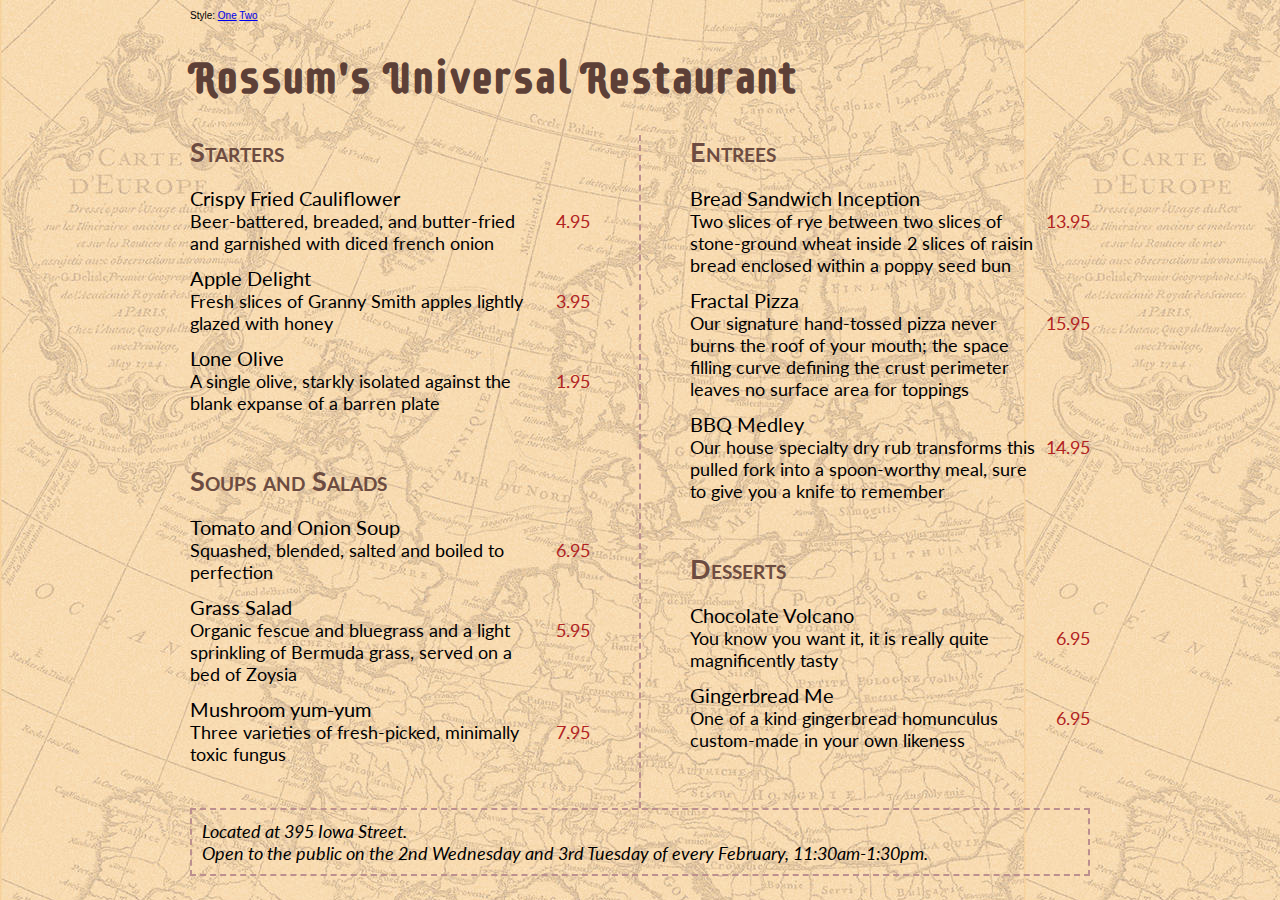
<file: restaurantmenu/index.html>
<!DOCTYPE html>
<html>
<head>
    <title>Rossum's Universal Restaurant</title>
    <link id="s1" rel="stylesheet" href="style1.css">
    <link id="s2" rel="stylesheet" href="style2.css" disabled=true>
</head>
<body>
    <div id="main">
        <header>
                <nav>
                    Style:
                    <a href="javascript:s1.disabled=false; s2.disabled=true;">One</a>
                    <a href="javascript:s2.disabled=false; s1.disabled=true;">Two</a>
                </nav>
                <h1>Rossum's Universal Restaurant</h1>
        </header>

        <div id="menu">
        <section id="starters">
                <h2>Starters</h2>
                <dl>
                    <dt>Crispy Fried Cauliflower</dt>
                    <dd>
                            <span class="price">4.95</span>
                            <span class="details">Beer-battered, breaded, and butter-fried and garnished with diced french onion</span>
                    </dd>
                    <dt>Apple Delight</dt>
                    <dd>
                            <span class="price">3.95</span>
                            <span class="details">Fresh slices of Granny Smith apples lightly glazed with honey</span>
                    </dd>
                    <dt>Lone Olive</dt>
                    <dd>
                        <span class="price">1.95</span>
                        <span class="details">A single olive, starkly isolated against the blank expanse of a barren plate</span>
                    </dd>
                </dl>
        </section>

        <section id="soupssalads">
                <h2>Soups and Salads</h2>
                <dl>
                    <dt>Tomato and Onion Soup</dt>
                    <dd>
                            <span class="price">6.95</span>
                            <span class="details">Squashed, blended, salted and boiled to perfection</span>                            
                    </dd>
                    <dt>Grass Salad</dt>
                    <dd>
                            <span class="price">5.95</span>
                            <span class="details">Organic fescue and bluegrass and a light sprinkling of Bermuda grass, served on a bed of Zoysia</span>                            
                    </dd>
                    <dt>Mushroom yum-yum</dt>
                    <dd>
                            <span class="price">7.95</span>
                            <span class="details">Three varieties of fresh-picked, minimally toxic fungus</span>                            
                    </dd>
                </dl>
        </section>

        <section id="entrees">
                <h2>Entrees</h2>
                <dl>
                    <dt>Bread Sandwich Inception</dt>
                    <dd>
                            <span class="price">13.95</span>
                            <span class="details">Two slices of rye between two slices of stone-ground wheat inside 2 slices of raisin bread enclosed within a poppy seed bun</span>                            
                    </dd>
                    <dt>Fractal Pizza</dt>
                    <dd>
                            <span class="price">15.95</span>
                            <span class="details">Our signature hand-tossed pizza never burns the roof of your mouth; the space filling curve defining the crust perimeter leaves no surface area for toppings</span>                            
                    </dd>
                    <dt>BBQ Medley</dt>
                    <dd>
                            <span class="price">14.95</span>
                            <span class="details">Our house specialty dry rub transforms this pulled fork into a spoon-worthy meal, sure to give you a knife to remember</span>                            
                    </dd>
                </dl>
        </section>

        <section id="desserts">
                <h2>Desserts</h2>
                <dl>
                    <dt>Chocolate Volcano</dt>
                    <dd>
                            <span class="price">6.95</span>
                            <span class="details">You know you want it, it is really quite magnificently tasty</span>    
                    </dd>
                    <dt>Gingerbread Me</dt>
                    <dd>
                            <span class="price">6.95</span>
                            <span class="details">One of a kind gingerbread homunculus custom-made in your own likeness</span>    
                    </dd>
                </dl>
        </section>
        </div>

        <footer>
            <address>
                Located at 395 Iowa Street.
                <br>
                Open to the public on the 2nd Wednesday and 3rd Tuesday of every February, 11:30am-1:30pm.
            </address>
        </footer>
    </div>
</body>
</html>
</file>
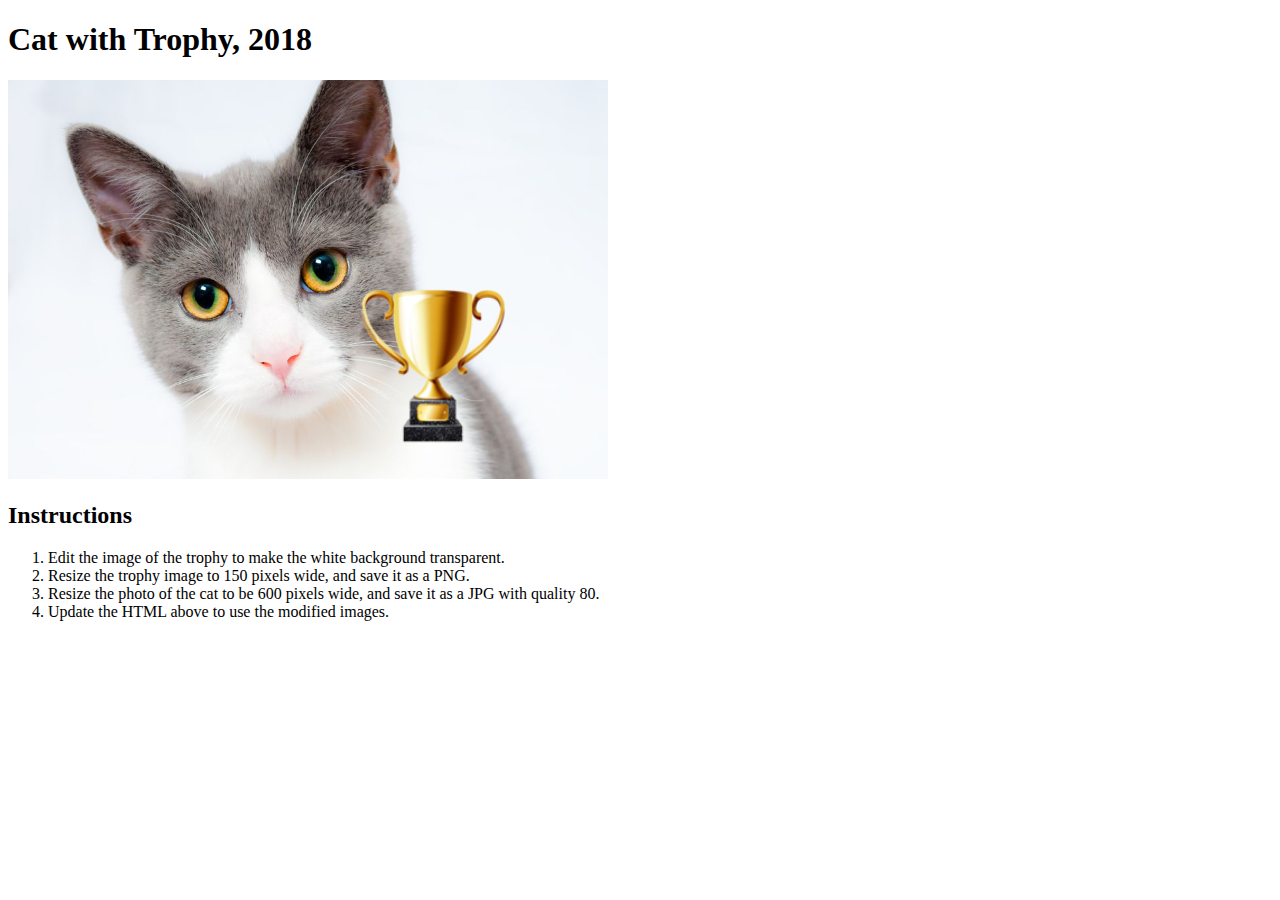
<file: Assessments/image-editing-exercise-master/index.html>
<!DOCTYPE html>
<html>
    <head>
        <title>Practicing with GIMP</title>
        <style>
            #pictureframe {position: relative;}
            #trophy {position: absolute; left: 350px; top: 200px;}
        </style>
    </head>
    <body>
        <h1>Cat with Trophy, 2018</h1>
        <div id="pictureframe">
            <img src="cat.jpg" width="600">
            <img id="trophy" src="trophy.png" width="150">
        </div>

        <h2>Instructions</h2>
        
        <ol>
            <li>Edit the image of the trophy to make the white background transparent.</li>
            <li>Resize the trophy image to 150 pixels wide, and save it as a PNG.</li>
            <li>Resize the photo of the cat to be 600 pixels wide, and save it as a JPG with quality 80.</li>
            <li>Update the HTML above to use the modified images.</li>
        </ol>
    </body>
</html>
</file>
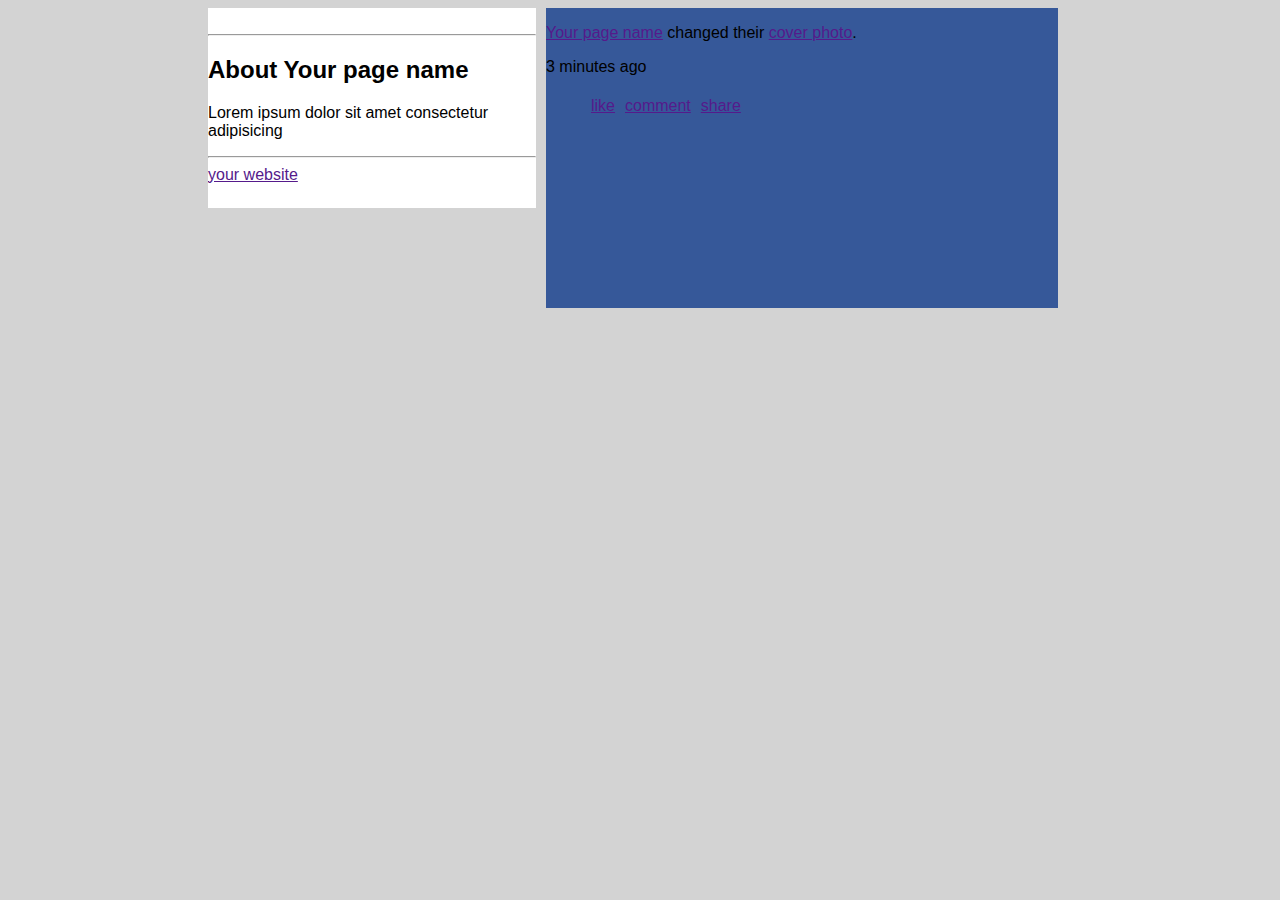
<file: SocialMockup/index1.html>
<!DOCTYPE html>
<html lang="en">

<head>
    <meta charset="UTF-8">
    <meta name="viewport" content="width=device-width, initial-scale=1.0">
    <meta http-equiv="X-UA-Compatible" content="ie=edge">
    <link rel="stylesheet" type="text/css" media="screen" href="style1.css" />
    <title>2-Column_Layout</title>
</head>

<body>

    <section class="first-row">
        <div class="column1">
            <br>
            <hr>
            <h2>About Your page name</h2>
            <p>Lorem ipsum dolor sit amet consectetur adipisicing</p>
            <hr>
            <a href="">your website</a>
        </div>

        <div class="column2">
            <p><a href="">Your page name</a> changed their <a href="">cover photo</a>.</p>
            <p>3 minutes ago</p>
            <ul class="listItems">
                <li> <a href="">like</a></li>
                <li><a href="">comment</a></li>
                <li><a href="">share</a></li>
            </ul>
        </div>
    </section>

</body>

</html>
</file>
<file: restaurantmenu/style1.css>
@import url('https://fonts.googleapis.com/css?family=Lato|Supermercado+One');

/* Use the 'Lato' font family at 18px throughout the body of the document, and cover the background with the 'map-bg.jpg' image. */
body {
    font-family: Lato; font-size: 18px;
    background-image: url("map-bg.jpg");
    }
/* DONE */
nav {font-family: sans-serif; font-size: 10px;}

#main {width: 900px; margin: 10px auto;}
/* Use the 'Supermercado One' font at 45px (colored #5d4037) for the restaurant name. */
#main h1 {
    font-family: Supermercado One;
    font-size: 45px;
    color: #5d4037;
}
/* DONE */

/* Set the separator between the columns (the "column-rule") to be 2px dashed rosybrown. */
#menu {columns: 400px 2; column-gap: 100px; column-rule: 2px dashed rosybrown;}
section {margin-bottom: 50px;}
/* DONE */

/* Show each of the section headings of the menu (e.g. "Starters") in small caps, colored #6d4c41. */
h2 {margin: 0; font-variant: small-caps; color: #6d4c41;
}
/* DONE */
/* Make the name of each menu item appear in bold in a 20px size. */
dt {
    font-size: 20px;
    font: bold;
}
/* DONE */
dd {margin: 0 0 12px 0; display: flex;}

.details {order: 1;}

/* Show the price of each item in a large font, in the color named 'firebrick' */
.price {order: 2; padding-left: 10px; color: firebrick; font-size:large;}
/* DONE */

/* Draw a 2px dashed rosybrown border around the address/footer */
address {padding: 10px; border: dashed 2px rosybrown;}
/* DONE */
</file>
<file: restaurantmenu/style2.css>
@import url('https://fonts.googleapis.com/css?family=Bungee+Inline|Oswald');

/* Use the 'Oswald' font family at 14px throughout the body of the document. */
body{ font-family: Oswald; font: 14px}
/* DONE */

nav {font-family: sans-serif; font-size: 10px;}

#main {width: 900px; margin: 10px auto;}
/* Use the 'Bungee Inline' font at 46px and lighter weight for the restaurant name. */
h1 {font-family: Bungee Inline; font-weight:lighter;}
/* DONE */

#menu {columns: 420px 2; column-gap: 60px;}
section {margin-bottom: 20px; padding: 10px;}

/* Show each of the section headings of the menu (e.g. "Starters") in uppercase. */
h2 {margin-top: 0; text-transform: uppercase;}
/* DONE */
/* Make the name of each menu item appear in bold in a 16px size. */
dt {display: inline; font-size: 16px; font-weight: bold;}
/* DONE */
/* Make a comma appear after the name of each menu item (before the description) */
dt:after {content:", ";}
/* DONE */
dd {display: inline; margin: 0;}
dd::after {content: " "; display: block; clear: both; margin-bottom: 15px;}

.price {float: right; padding: 0 0 35px 20px;}

/* Right-align the text of the address/footer */

footer {text-align: right}
/* DONE */
/* draw a 2px thick black border around the starters and desserts sections of the menu */
#starters {border: 2px solid black}
#desserts {border: 2px solid black}
/* DONE */
</file>
<file: SocialMockup/style1.css>
body {
    padding: 0px 200px;
    width: 850px;
    height: 850px;
    background-color: lightgray;
    
    font-family: Arial, Helvetica, sans-serif
}
.column1 {
width: 328px;
height: 200px;
background-color:white;
float: left;
position: relative;
margin-right: 5px;
}

.column2 {
width: 512px;
height: 300px;
background-color:#365899;
float: right;
position: relative;
margin-left: 5px;
}

.first-row {
    display: block-inline;
}
.listItems {
    margin: 0;
  }
.listItems li {
    float: left;
    list-style-type: none;
    padding: 5px;
}
</file>
